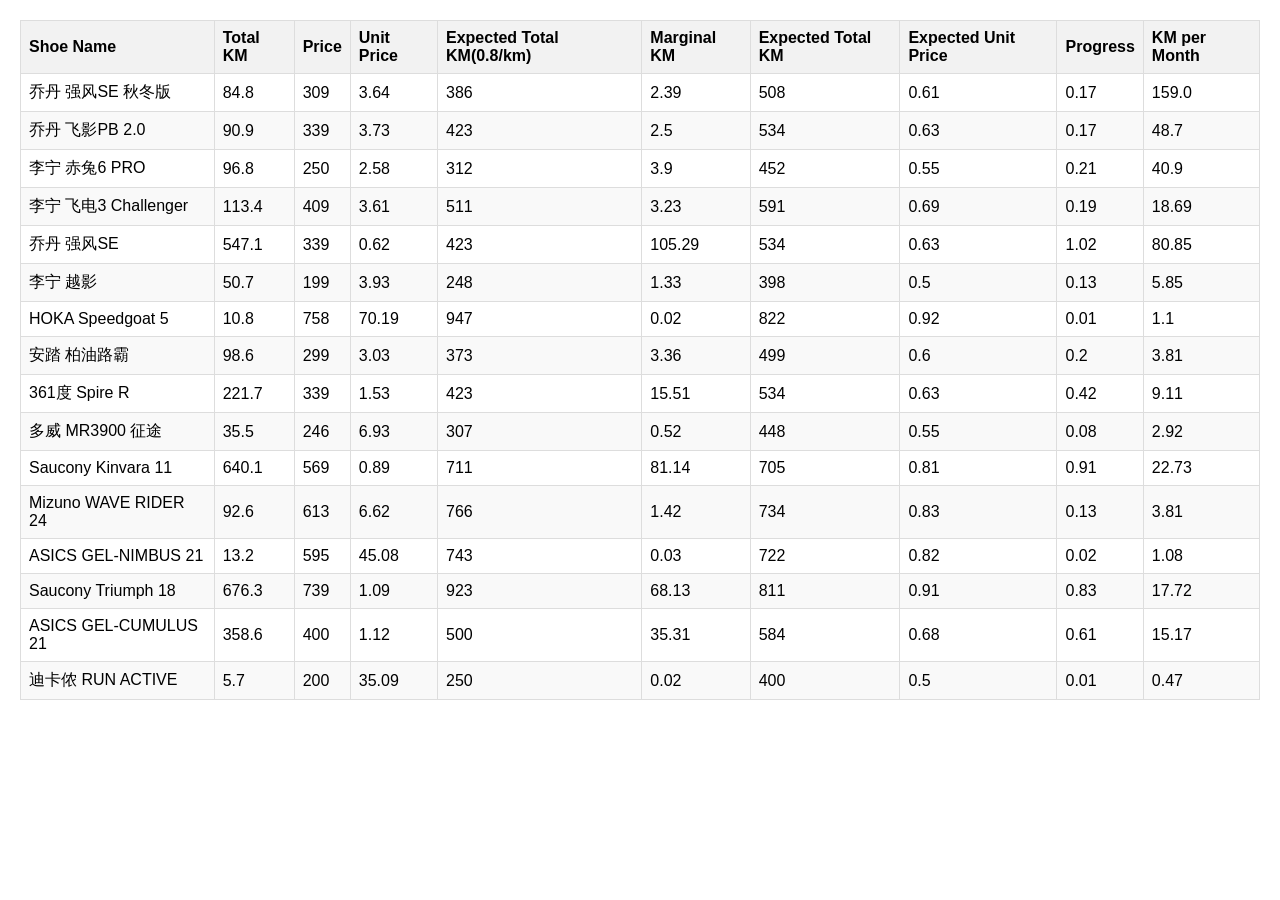
<file: Running/Shoe/shoe_stats.html>
<!DOCTYPE html>
<html lang="en">
<head>
    <meta charset="UTF-8">
    <meta http-equiv="X-UA-Compatible" content="IE=edge">
    <meta name="viewport" content="width=device-width, initial-scale=1.0">
    <title>Shoe Data</title>

    <style>
        body {
            font-family: Arial, sans-serif;
            margin: 20px;
        }

        table {
            width: 100%;
            border-collapse: collapse;
            margin-top: 20px;
        }

        th, td {
            border: 1px solid #ddd;
            padding: 8px;
            text-align: left;
        }

        th {
            background-color: #f2f2f2;
        }

        tbody tr:nth-child(even) {
            background-color: #f9f9f9;
        }

        tbody tr:hover {
            background-color: #f5f5f5;
        }
    </style>
</head>
<body>
    <table border="1">
        <thead>
            <tr>
                <th>Shoe Name</th>
                <th>Total KM</th>
                <th>Price</th>
                <th>Unit Price</th>
                <th>Expected Total KM(0.8/km)</th>
                <th>Marginal KM</th>
                <th>Expected Total KM </th>
                <th>Expected Unit Price</th>
                <th>Progress</th>
                <th>KM per Month</th>
                <!-- Add more columns as needed -->
            </tr>
        </thead>
        <tbody>
            
                <tr>
                    <td>乔丹 强风SE 秋冬版</td>
                    <td>84.8</td>
                    <td>309</td>

                    <td>3.64</td>
                    <td>386</td>
                    <td>2.39</td>
                    <td>508</td>
                    <td>0.61</td>
                    <td>0.17</td>
                    <td>159.0</td>

                    <!-- Add more cells as needed -->
                </tr>
            
                <tr>
                    <td>乔丹 飞影PB 2.0</td>
                    <td>90.9</td>
                    <td>339</td>

                    <td>3.73</td>
                    <td>423</td>
                    <td>2.5</td>
                    <td>534</td>
                    <td>0.63</td>
                    <td>0.17</td>
                    <td>48.7</td>

                    <!-- Add more cells as needed -->
                </tr>
            
                <tr>
                    <td>李宁 赤兔6 PRO</td>
                    <td>96.8</td>
                    <td>250</td>

                    <td>2.58</td>
                    <td>312</td>
                    <td>3.9</td>
                    <td>452</td>
                    <td>0.55</td>
                    <td>0.21</td>
                    <td>40.9</td>

                    <!-- Add more cells as needed -->
                </tr>
            
                <tr>
                    <td>李宁 飞电3 Challenger</td>
                    <td>113.4</td>
                    <td>409</td>

                    <td>3.61</td>
                    <td>511</td>
                    <td>3.23</td>
                    <td>591</td>
                    <td>0.69</td>
                    <td>0.19</td>
                    <td>18.69</td>

                    <!-- Add more cells as needed -->
                </tr>
            
                <tr>
                    <td>乔丹 强风SE</td>
                    <td>547.1</td>
                    <td>339</td>

                    <td>0.62</td>
                    <td>423</td>
                    <td>105.29</td>
                    <td>534</td>
                    <td>0.63</td>
                    <td>1.02</td>
                    <td>80.85</td>

                    <!-- Add more cells as needed -->
                </tr>
            
                <tr>
                    <td>李宁 越影</td>
                    <td>50.7</td>
                    <td>199</td>

                    <td>3.93</td>
                    <td>248</td>
                    <td>1.33</td>
                    <td>398</td>
                    <td>0.5</td>
                    <td>0.13</td>
                    <td>5.85</td>

                    <!-- Add more cells as needed -->
                </tr>
            
                <tr>
                    <td>HOKA Speedgoat 5</td>
                    <td>10.8</td>
                    <td>758</td>

                    <td>70.19</td>
                    <td>947</td>
                    <td>0.02</td>
                    <td>822</td>
                    <td>0.92</td>
                    <td>0.01</td>
                    <td>1.1</td>

                    <!-- Add more cells as needed -->
                </tr>
            
                <tr>
                    <td>安踏 柏油路霸</td>
                    <td>98.6</td>
                    <td>299</td>

                    <td>3.03</td>
                    <td>373</td>
                    <td>3.36</td>
                    <td>499</td>
                    <td>0.6</td>
                    <td>0.2</td>
                    <td>3.81</td>

                    <!-- Add more cells as needed -->
                </tr>
            
                <tr>
                    <td>361度 Spire R</td>
                    <td>221.7</td>
                    <td>339</td>

                    <td>1.53</td>
                    <td>423</td>
                    <td>15.51</td>
                    <td>534</td>
                    <td>0.63</td>
                    <td>0.42</td>
                    <td>9.11</td>

                    <!-- Add more cells as needed -->
                </tr>
            
                <tr>
                    <td>多威 MR3900 征途</td>
                    <td>35.5</td>
                    <td>246</td>

                    <td>6.93</td>
                    <td>307</td>
                    <td>0.52</td>
                    <td>448</td>
                    <td>0.55</td>
                    <td>0.08</td>
                    <td>2.92</td>

                    <!-- Add more cells as needed -->
                </tr>
            
                <tr>
                    <td>Saucony Kinvara 11</td>
                    <td>640.1</td>
                    <td>569</td>

                    <td>0.89</td>
                    <td>711</td>
                    <td>81.14</td>
                    <td>705</td>
                    <td>0.81</td>
                    <td>0.91</td>
                    <td>22.73</td>

                    <!-- Add more cells as needed -->
                </tr>
            
                <tr>
                    <td>Mizuno WAVE RIDER 24</td>
                    <td>92.6</td>
                    <td>613</td>

                    <td>6.62</td>
                    <td>766</td>
                    <td>1.42</td>
                    <td>734</td>
                    <td>0.83</td>
                    <td>0.13</td>
                    <td>3.81</td>

                    <!-- Add more cells as needed -->
                </tr>
            
                <tr>
                    <td>ASICS GEL-NIMBUS 21</td>
                    <td>13.2</td>
                    <td>595</td>

                    <td>45.08</td>
                    <td>743</td>
                    <td>0.03</td>
                    <td>722</td>
                    <td>0.82</td>
                    <td>0.02</td>
                    <td>1.08</td>

                    <!-- Add more cells as needed -->
                </tr>
            
                <tr>
                    <td>Saucony Triumph 18</td>
                    <td>676.3</td>
                    <td>739</td>

                    <td>1.09</td>
                    <td>923</td>
                    <td>68.13</td>
                    <td>811</td>
                    <td>0.91</td>
                    <td>0.83</td>
                    <td>17.72</td>

                    <!-- Add more cells as needed -->
                </tr>
            
                <tr>
                    <td>ASICS GEL-CUMULUS 21</td>
                    <td>358.6</td>
                    <td>400</td>

                    <td>1.12</td>
                    <td>500</td>
                    <td>35.31</td>
                    <td>584</td>
                    <td>0.68</td>
                    <td>0.61</td>
                    <td>15.17</td>

                    <!-- Add more cells as needed -->
                </tr>
            
                <tr>
                    <td>迪卡侬 RUN ACTIVE</td>
                    <td>5.7</td>
                    <td>200</td>

                    <td>35.09</td>
                    <td>250</td>
                    <td>0.02</td>
                    <td>400</td>
                    <td>0.5</td>
                    <td>0.01</td>
                    <td>0.47</td>

                    <!-- Add more cells as needed -->
                </tr>
            
        </tbody>
    </table>
</body>
</html>
</file>
